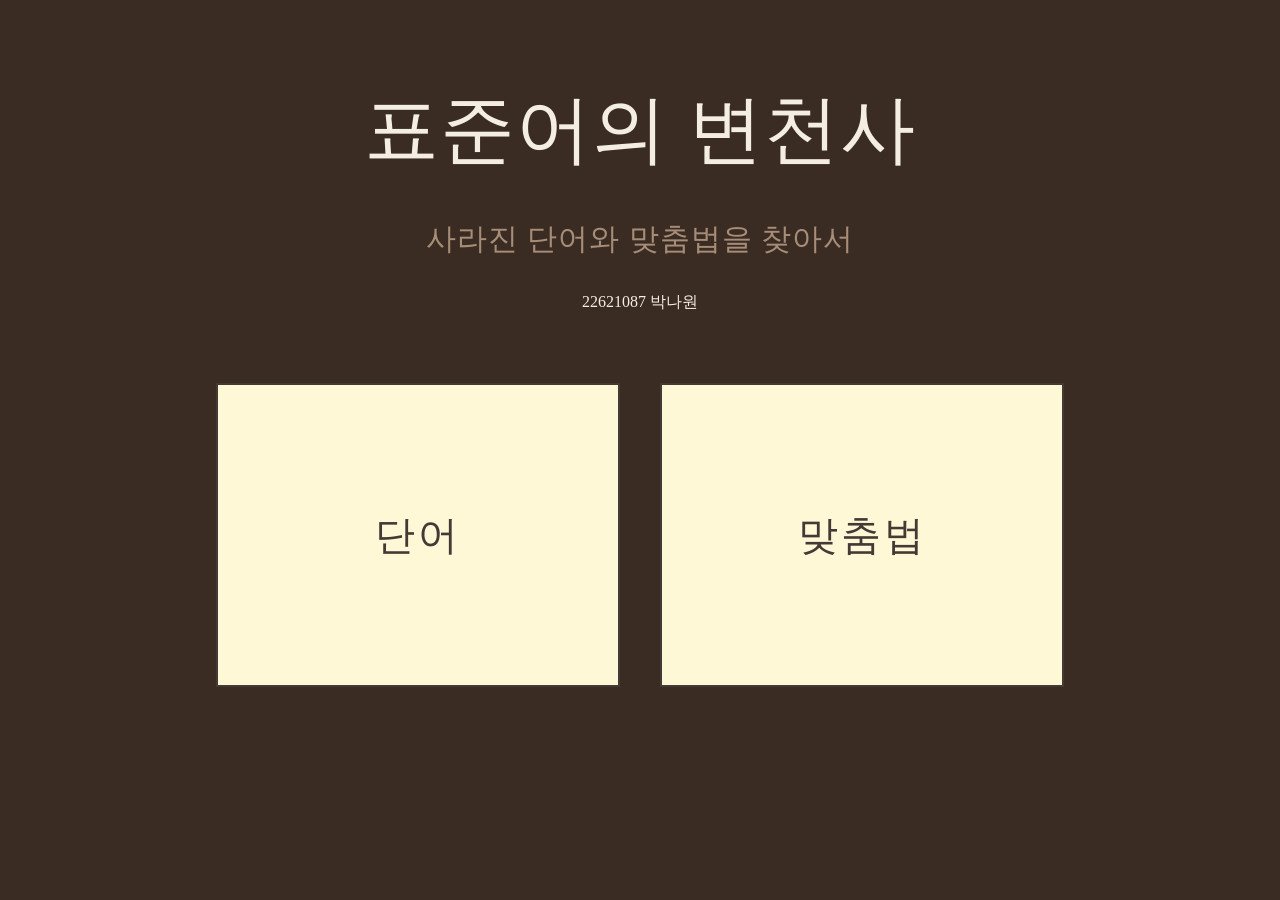
<file: index.html>
<!DOCTYPE html>
<html lang="ko"> 
<head>
	<meta charset="UTF-8">
	<meta name="viewport" content="width=device-width, initial-scale=1.0">
	<title>표준어의 변천사</title>
	<meta name="description" content="표준어의 변천사를 소개합니다.">
	<meta name="keywords" content="표준어, 단어, 맞춤법, 외래어">
	<link rel="stylesheet" href="style.css">

		<!-- Google / Search Engine Tags -->
		<meta itemprop="name" content="표준어의 변천사" />
		<meta itemprop="description" content="표준어의 변천사를 소개합니다." />
		<meta itemprop="image" content="thumbnail.png" />

		<!-- Facebook Meta Tags -->
		<meta property="og:url" content="" />
		<meta property="og:type" content="website" />
		<meta property="og:title" content="표준어의 변천사" />
		<meta property="og:description" content="표준어의 변천사를 소개합니다." />
		<meta property="og:image" content="thumbnail.png" />

		<!-- Twitter Meta Tags -->
		<meta name="twitter:card" content="summary_large_image" />
		<meta name="twitter:title" content="표준어의 변천사" />
		<meta name="twitter:description" content="표준어의 변천사를 소개합니다." />
		<meta name="twitter:image" content="thumbnail.png" />

		<link rel="stylesheet" href="style.css">
	</head>
</head>
<body>

	<h1>표준어의
    <span class="mobile"><br></span>
    변천사<br>
		<span style="color:#a78d78; font-size: 30px;">사라진 단어와 맞춤법을 찾아서</span></h1>
		<p class="name">22621087 박나원</p>
    
    <br><br><br>


   <ul class="main">
     <li>
		<a href="word1.html" class="word">단어</a>
	</li>

    <li>
	<a href="spelling.html" class="spelling">맞춤법</a>
    </li>
   </ul>

</body>
</html>
</file>
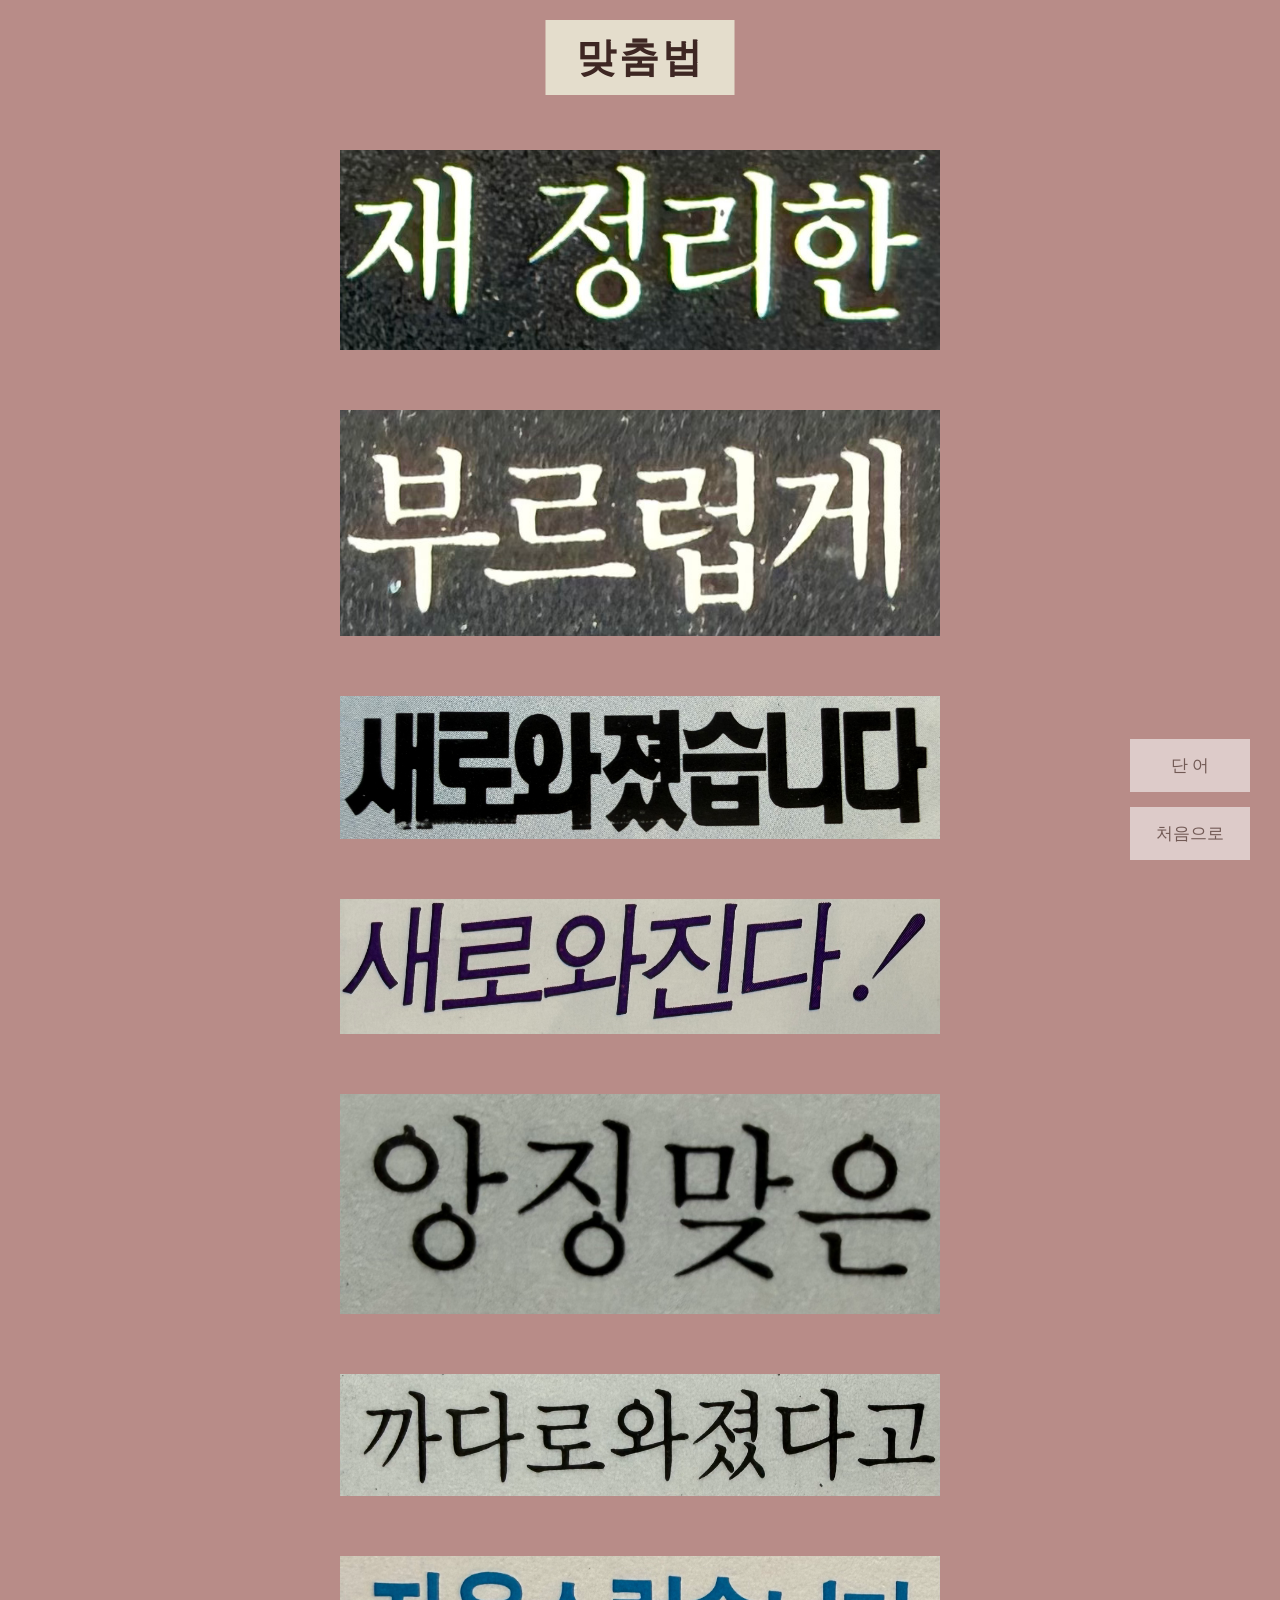
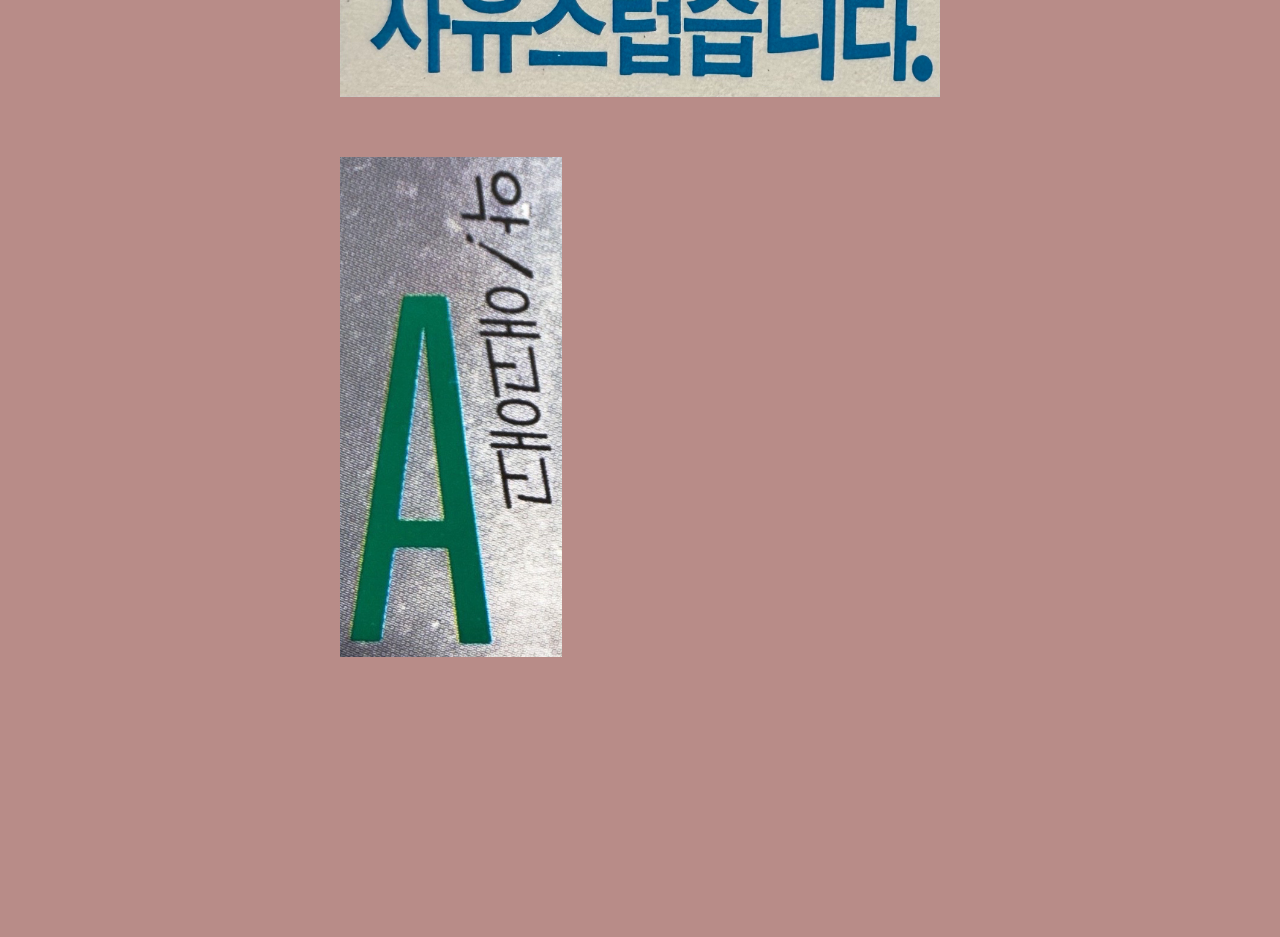
<file: spelling.html>
<!DOCTYPE html>
<html lang="ko"> 
<head>
	<meta charset="UTF-8">
	<meta name="viewport" content="width=device-width, initial-scale=1.0">
	<title>맞춤법 모음</title>
	<meta name="description" content="맞춤법의 페이지입니다.">
	<meta name="keywords" content="맞춤법">
	<link rel="stylesheet" href="style.css">
</head>
<body class="spelling1">
	<h2>맞춤법</h2>
	<div class="nav-container">
		<p class ="nav1"><a href="word1.html">단	어</a></p>
		<p class ="nav1"><a href="index.html">처음으로</a></p>
	</div>
<section class="set">

<section class="card">
    <img class="ws" src="s2.jpg" alt="잡지에서 발췌한 '재 정리한'이라고 적힌 사진">
    	<section class="back">
       		<h3><span style="color:#4c4f44;">재 정리 → 재정리</span></h3>
        		<p class="inform">
            		현재 표준 표기 : 재정리<br>
            		“재-”는 ‘다시’의 의미를 가진 접두사로 '재정리하다’ 활용형은 형태 그대로 표기하는 것이 표준<br>
            		<span style="font-size:13px; color:#a57f7c;">월간디자인 1990년 9월호 한국 광양사 -이달의 크리에이티브-에서 발췌</span>
       			</p>
    	</section>
</section>

<section class="card">
    <img class="ws" src="r8.jpg" alt="잡지에서 발췌한 '부르럽게'라고 적힌 사진">
    	<section class="back">
       		<h3><span style="color:#4c4f44;">부르럽게 → 부드럽게</span></h3>
        		<p class="inform">
            		현재 표준 표기 : 부드럽게<br>
            		'부르럽게'라는 비표준어에 대한 내용이 없어서 오타로 추정<br>
            		<span style="font-size:13px; color:#a57f7c;">월간디자인 1990년 9월호 한국 광양사 -이달의 크리에이티브-에서 발췌</span>
       			</p>
    	</section>
</section>

<section class="card">
    <img class="ws" src="s3.jpg" alt="잡지에서 발췌한 '새로와졌습니다'라고 적힌 사진">
    	<section class="back">
       		<h3><span style="color:#4c4f44;">새로와졌습니다 → 새로워졌습니다</span></h3>
        		<p class="inform">
            		현재 표준 표기 : 새로워졌습니다<br>
            		‘새롭다’ 활용형은 ‘새로워지다’로 변하며, ‘-워-’ 형태는 어간 ‘ㅂ’ 불규칙 활용에서 ‘우 → 워’로 바뀌는 표준 규칙<br>
            		<span style="font-size:13px; color:#a57f7c;">월간디자인 1992년 9월호 (주)오리표 광고에서 발췌</span>
       			</p>
    	</section>
</section>

<section class="card">
    <img class="ws" src="s4.jpg" alt="잡지에서 발췌한 '새로와진다!'라고 적힌 사진">
    	<section class="back">
       		<h3><span style="color:#4c4f44;">새로와진다 → 새로워진다</span></h3>
        		<p class="inform">
            		현재 표준 표기 : 새로워진다<br>
            		'새로와졌습니다.'와 같은 규칙<br>
            		<span style="font-size:13px; color:#a57f7c;">월간디자인 1993년 7월호 114쪽에서 발췌</span>
       			</p>
    	</section>
</section>

<section class="card">
    <img class="ws" src="s5.jpg" alt="잡지에서 발췌한 '앙징맞은'이라고 적힌 사진">
    	<section class="back">
       		<h3><span style="color:#4c4f44;">앙징맞은 → 앙증맞은</span></h3>
        		<p class="inform">
            		현재 표준 표기 : 앙증맞은<br>
            		‘증(證)’이 어근 구성 요소이며 발음이 빨라질 때 ‘징’으로 잘못 들리는 경우에 표기한 비표준어<br>
            		<span style="font-size:13px; color:#a57f7c;">월간디자인 1993년 7월호 95쪽에서 발췌</span>
       			</p>
    	</section>
</section>

<section class="card">
    <img class="ws" src="s6.jpg" alt="잡지에서 발췌한 '까다로와졌다고'라고 적힌 사진">
    	<section class="back">
       		<h3><span style="color:#4c4f44;">까다로와졌다 → 까다로워졌다</span></h3>
        		<p class="inform">
            		현재 표준 표기 : 까다로워졌다<br>
            		‘까다롭다’ 활용형은 ㅂ 불규칙 변화로 ‘로우 + 어지다 → 로워지다’가 되어 “까다로워지다”가 표준 형태<br>
            		'새로와졌습니다', '새로와진다'와 같은 규칙<br>
            		<span style="font-size:13px; color:#a57f7c;">월간디자인 1993년 7월호 97쪽에서 발췌</span>
       			</p>
    	</section>
</section>

<section class="card">
    <img class="ws" src="s7.jpg" alt="잡지에서 발췌한 '자유스럽습니다.'라고 적힌 사진">
    	<section class="back">
       		<h3><span style="color:#4c4f44;">자유스럽습니다 → 자유롭습니다</span></h3>
        		<p class="inform">
            		현재 표준 표기 : 자유롭습니다<br>
            		‘자유롭다’는 “자유 + 롭다” 구성의 형용사로 이미 완성된 형태라서 여기에 ‘-스럽다’를 붙이는 것은 중복 파생으로 비표준어<br>
            		<span style="font-size:13px; color:#a57f7c;">월간디자인 1990년 9월호 ZIG 그래픽마카 광고에서 발췌</span>
       			</p>
    	</section>
</section>

	<section class="card">
    <img class="ws tall" src="s1.jpg" alt="잡지에서 발췌한 '악! 애고애고'라고 적힌 사진">
    	<section class="back">
       		<h3><span style="color:#4c4f44;">애고애고 → 에고에고</span></h3>
        		<p class="inform">
            		현재 표준 표기 : 에고에고<br>
            		감탄사 ‘에고’의 연속 발화에서 발생한 모음 인지 변동(에→애)에 의한 비표준 표기<br>
            		<span style="font-size:13px; color:#a57f7c;">월간디자인 1992년 9월호 뒷표지에서 발췌</span>
       			</p>
    	</section>
</section>
</section>

</body>
</html>
</file>
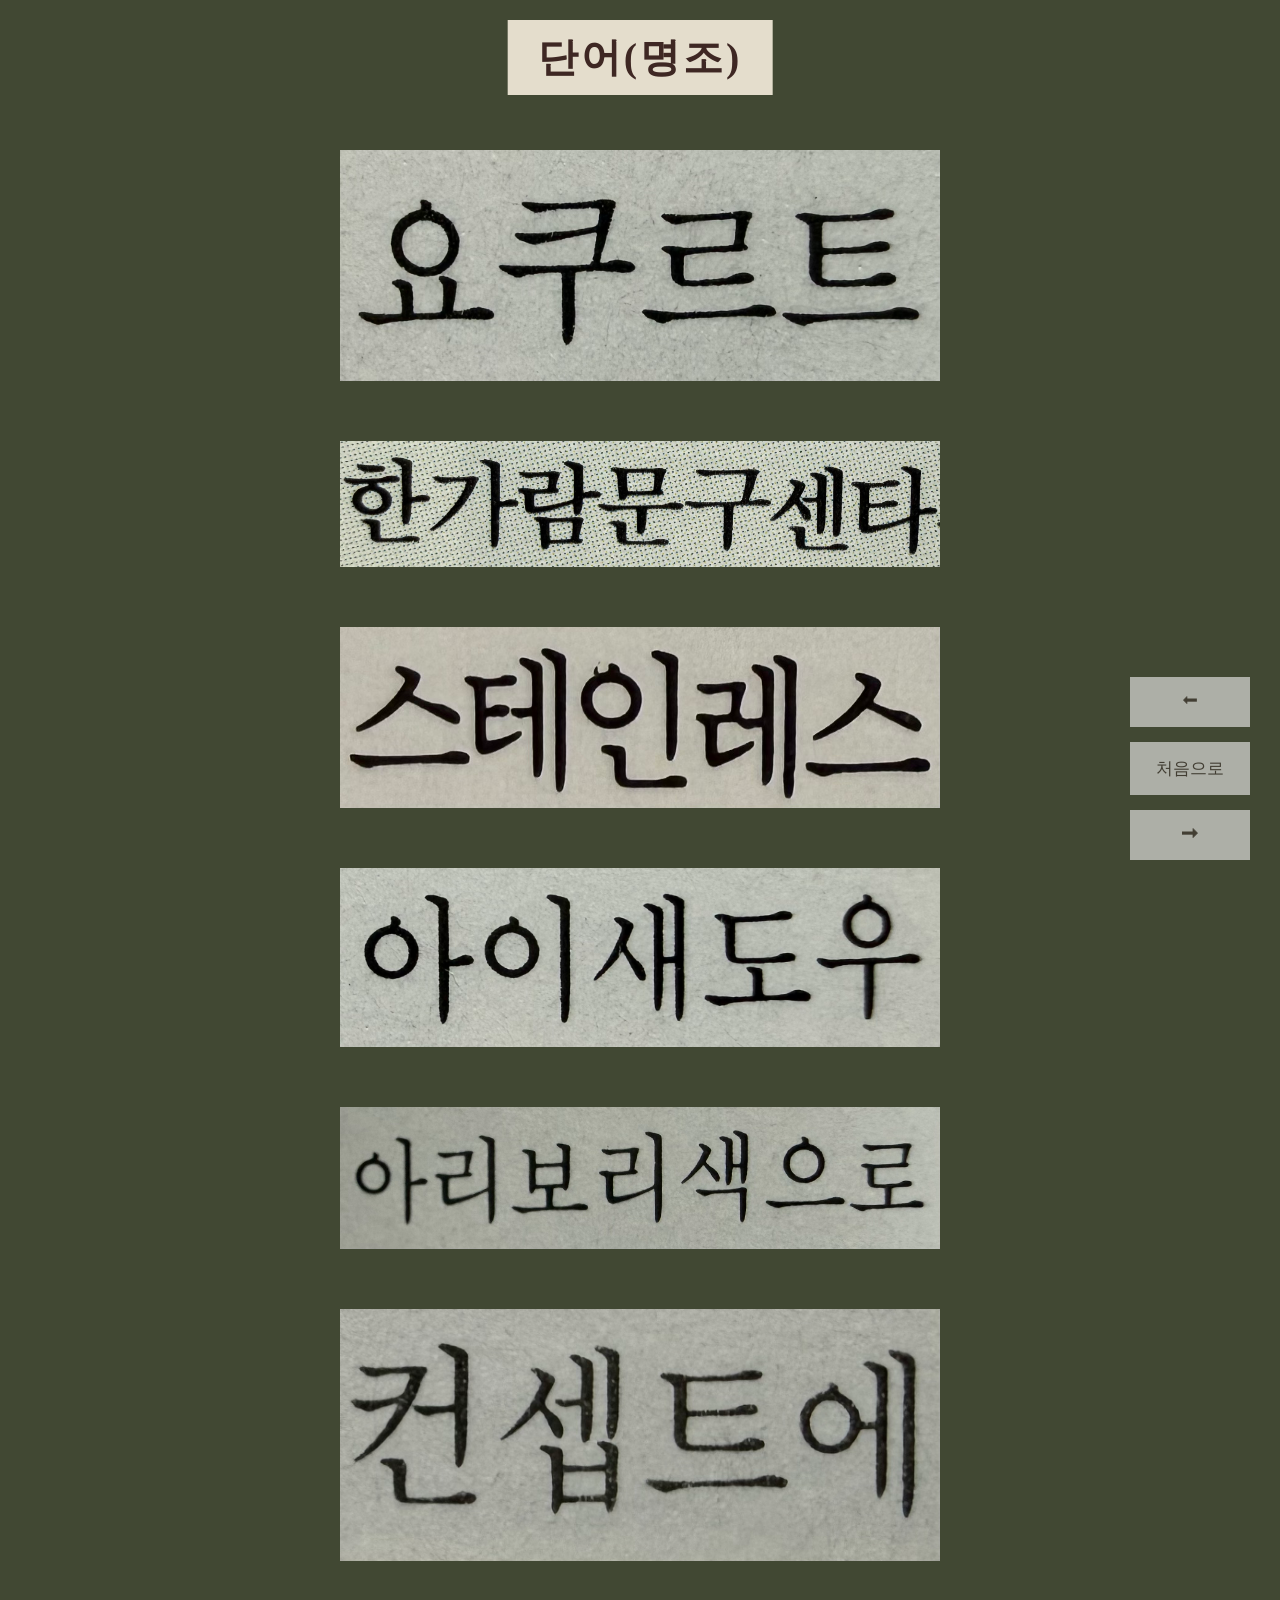
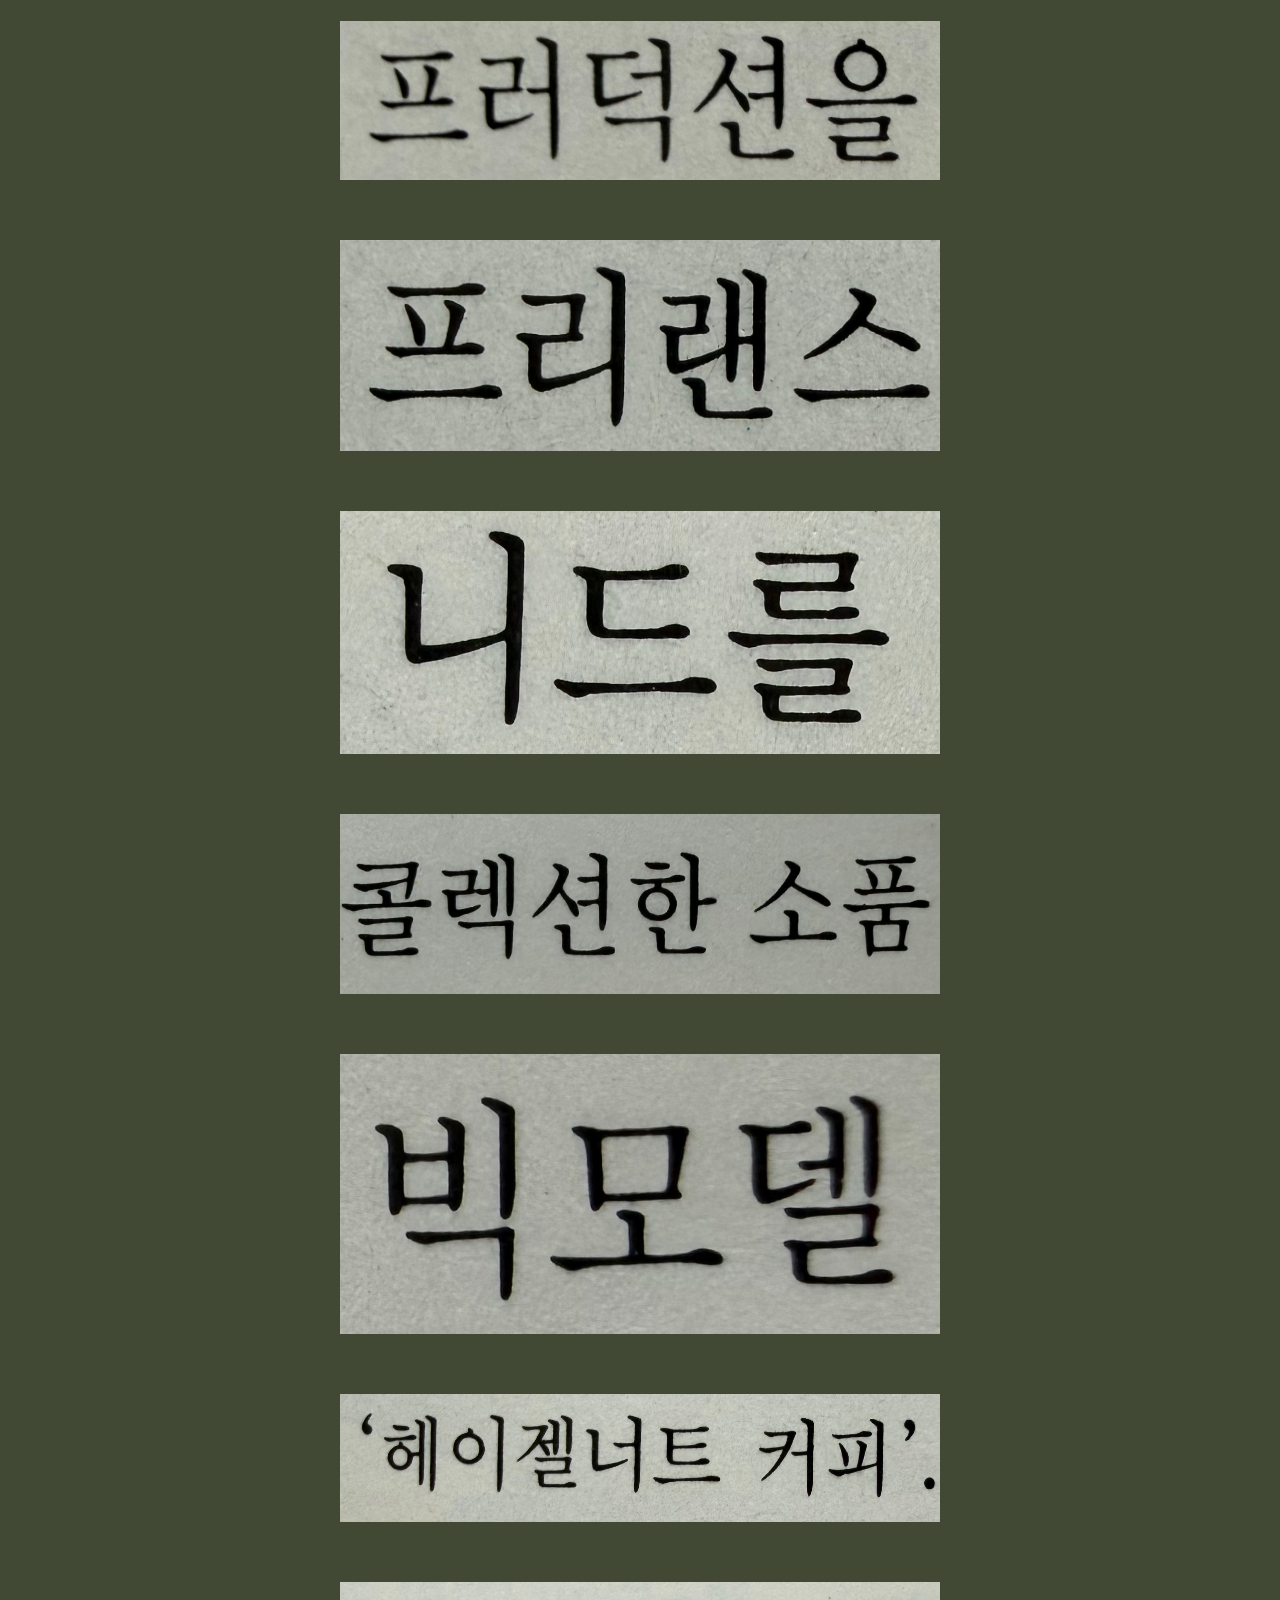
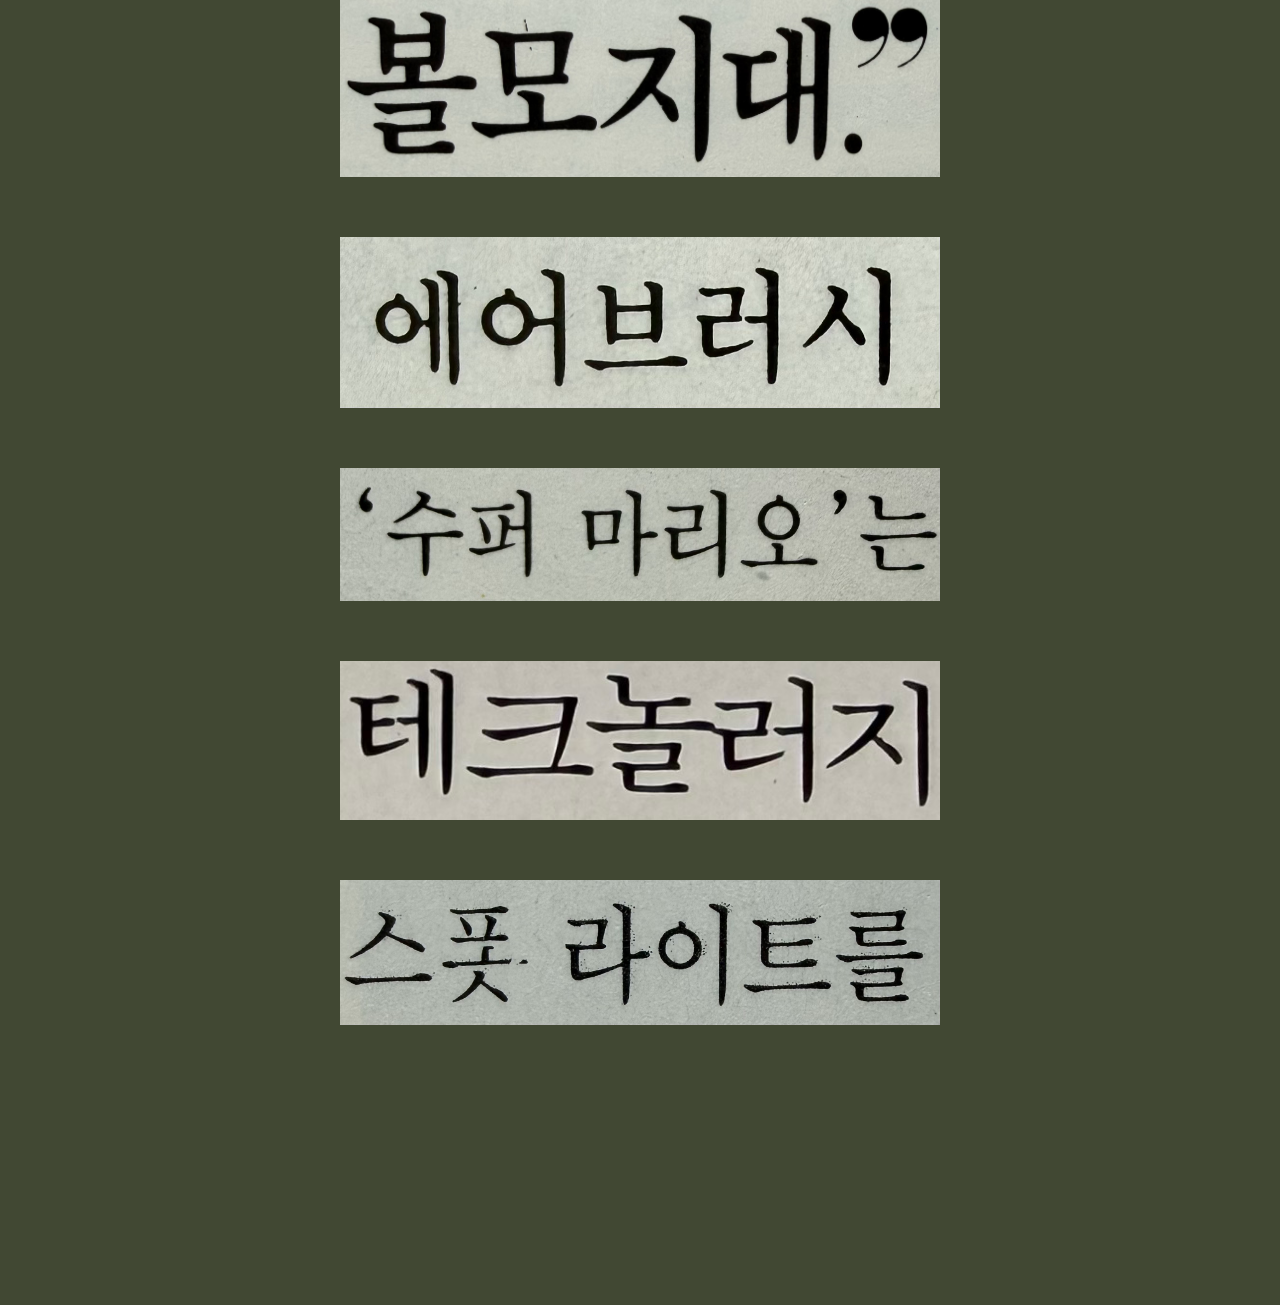
<file: word1.html>
<!DOCTYPE html>
<html lang="ko"> 
<head>
	<meta charset="UTF-8">
	<meta name="viewport" content="width=device-width, initial-scale=1.0">
	<title>명조체 단어 모음</title>
	<meta name="description" content=" 단어 1의 페이지입니다.">
	<meta name="keywords" content="단어 1">
	<link rel="stylesheet" href="style.css">
</head>
<body class="word1">
	<h2>단어<br class="mobile one">(명조)</h2>
	<div class="nav-container">
		<p class ="nav1"><a href="index.html">⬅</a></p>
		<p class="nav1"><a href="index.html">처음으로</a></p>
		<p class="nav1"><a href="word2.html">➡</a></p>
	</div>

<section class="set">
<section class="card">
    <img class="ws" src="w1.jpg" alt="잡지에서 발췌한 '요쿠르트'라고 적힌 사진">
    	<section class="back">
       		<h3><span style="color:#4c4f44;">요쿠르트 → 요구르트</span></h3>
        		<p class="inform">
            		현재 표준 표기 : 요구르트<br>
            		일반적인 발효유를 뜻할 때는 '요구르트'로,<br>
            		특정 브랜드 제품을 지칭할 때는 '야쿠르트(상표명)'으로 구분<br>
            		<span style="font-size:13px; color:#a57f7c;">월간디자인 1993년 7월호 44쪽에서 발췌</span>
       			</p>
    	</section>
</section>

<section class="card">
    <img class="ws" src="w17.jpg" alt="잡지에서 발췌한 '한가람문구센타'라고 적힌 사진">
        <section class="back">
            <h3><span style="color:#4c4f44;">센타 → 센터</span></h3>
                <p class="inform">
                    현재 표준 표기 : 센터(center)<br>
                    ‘-er’는 ‘-터’로 표기<br>
                    ‘센타’는 과거 발음 중심 표기 방식<br>
                    <span style="font-size:13px; color:#a57f7c;">월간디자인 1990년 9월호 29쪽에서 발췌</span>
                </p>
        </section>
</section>

<section class="card">
    <img class="ws" src="w2.jpg" alt="잡지에서 발췌한 '스테인레스'라고 적힌 사진">
    	<section class="back">
       		<h3><span style="color:#4c4f44;"> 스테인레스 → 스테인리스</span></h3>
        		<p class="inform">
            		현재 표준 표기 : 스테인리스(stainless) <br>
            		외래어 표기법(발음 기준 음절화)에 따라 스테인리스로 정리<br>
            		<span style="font-size:13px; color:#a57f7c;">월간디자인 1990년 9월호 한양광양사 -이달의 크리에이티브-에서 발췌</span>
       			</p>
    	</section>
</section>

<section class="card">
    <img class="ws" src="w3.jpg" alt="잡지에서 발췌한 '아이새도우'라고 적힌 사진">
    	<section class="back">
       		<h3><span style="color:#4c4f44;">아이새도우 → 아이섀도</span></h3>
        		<p class="inform">
            		현재 표준 표기 : 아이섀도(eye shadow) <br>
            		외래어 표기법(sh 발음 반영)에 따라 '아이섀도'로 정리<br>
            		'아이섀도우'로 많이 사용하지만 이는 비표준어에 해당<br>
            		<span style="font-size:13px; color:#a57f7c;">월간디자인 1993년 7월호 44쪽에서 발췌</span>
       			</p>
    	</section>
</section>

<section class="card">
    <img class="ws" src="w4.jpg" alt="잡지에서 발췌한 '아리보리색으로'라고 적힌 사진">
    	<section class="back">
       		<h3><span style="color:#4c4f44;">아리보리 → 아이보리</span></h3>
        		<p class="inform">
            		현재 표준 표기 : 아이보리(ivory)<br>
            		'아리보리'는 음운 오인으로 생긴 비표준 형태<br>
            		<span style="font-size:13px; color:#a57f7c;">월간디자인 1993년 7월호 44쪽에서 발췌</span>
       			</p>
    	</section>
</section>

<section class="card">
    <img class="ws" src="w5.jpg" alt="잡지에서 발췌한 '컨셉트에'라고 적힌 사진">
    	<section class="back">
       		<h3><span style="color:#4c4f44;">컨셉트 → 콘셉트</span></h3>
        		<p class="inform">
            		현재 표준 표기 : 콘셉트(concept)<br>
            		'컨셉'으로 많이 사용되지만 이는 발음 단순화된 비표준 형태<br>
            		<span style="font-size:13px; color:#a57f7c;">월간디자인 1993년 7월호 57쪽에서 발췌</span>
       			</p>
    	</section>
</section>

<section class="card">
    <img class="ws" src="w6.jpg" alt="잡지에서 발췌한 '프러덕션을'이라고 적힌 사진">
    	<section class="back">
       		<h3><span style="color:#4c4f44;">프러덕션 → 프로덕션</span></h3>
        		<p class="inform">
            		현재 표준 표기 : 프로덕션(production)<br>
            		'러' 삽입 형태는 발음 오인에 따른 비표준 표기<br>
            		<span style="font-size:13px; color:#a57f7c;">월간디자인 1993년 7월호 68쪽에서 발췌</span>
       			</p>
    	</section>
</section>

<section class="card">
    <img class="ws" src="w7.jpg" alt="잡지에서 발췌한 '프리랜스'라고 적힌 사진">
    	<section class="back">
       		<h3><span style="color:#4c4f44;">프리랜스 → 프리랜서</span></h3>
        		<p class="inform">
            		현재 표준 표기 : 프리랜서(freelancer)<br>
            		직업 명사로 '-er' 형태를 반영해 '프리랜서'로 표준화<br>
            		프리랜스는 발음/철자 혼동으로 생긴 비표준 형태<br>
            		<span style="font-size:13px; color:#a57f7c;">월간디자인 1993년 7월호 70쪽에서 발췌</span>
       			</p>
    	</section>
</section>

<section class="card">
    <img class="ws" src="w8.jpg" alt="잡지에서 발췌한 '니드를'라고 적힌 사진">
    	<section class="back">
       		<h3><span style="color:#4c4f44;">니드 → 니즈</span></h3>
        		<p class="inform">
            		현재 표준 표기 : 니즈(needs)<br>
            		마케팅 용어 needs를 단수형 need로 잘못 이해해 표기한 사례<br>
            		<span style="font-size:13px; color:#a57f7c;">월간디자인 1993년 7월호 97쪽에서 발췌</span>
       			</p>
    	</section>
</section>

<section class="card">
    <img class="ws" src="w9.jpg" alt="잡지에서 발췌한 '콜렉션한 소품'이라고 적힌 사진">
    	<section class="back">
       		<h3><span style="color:#4c4f44;">콜렉션 → 컬렉션</span></h3>
        		<p class="inform">
            		현재 표준 표기 : 컬렉션(collection)<br>
            		'콜렉션'은 철자 c 발음을 그대로 옮기려다 생긴 비표준 형태<br>
            		<span style="font-size:13px; color:#a57f7c;">월간디자인 1993년 7월호 97쪽에서 발췌</span>
       			</p>
    	</section>
</section>

<section class="card">
    <img class="ws" src="w11.jpg" alt="잡지에서 발췌한 '빅모델'이라고 적힌 사진">
    	<section class="back">
       		<h3><span style="color:#4c4f44;">빅모델 → 톱모델</span></h3>
        		<p class="inform">
            		현재 표준 표기 : 톱모델(top model)<br>
            		표준어도 아닐뿐더러, 현재는 거의 쓰이지 않는 표현<br>
            		<span style="font-size:13px; color:#a57f7c;">월간디자인 1993년 7월호 95쪽에서 발췌</span>
       			</p> 
    	</section>
</section>

<section class="card">
    <img class="ws" src="w15.jpg" alt="잡지에서 발췌한 '헤이젤너트 커피'라고 적힌 사진">
        <section class="back">
            <h3><span style="color:#4c4f44;">헤이젤너트 → 헤이즐넛</span></h3>
                <p class="inform">
                    현재 표준 표기 : 헤이즐넛(hazelnut)<br>
                    '헤이젤너트'는 영어 철자식 발음 그대로 옮긴 오표기<br>
                    외래어 표기법에서 ‘hazel = 헤이즐’로 음절 단위 대응<br>
                    외래어 표기 원칙(발음 중심)에 따라 '너트'가 아니라 '넛'으로 표기<br>
                    <span style="font-size:13px; color:#a57f7c;">월간디자인 1993년 7월호 44쪽에서 발췌</span>
                </p>
        </section>
</section>

<section class="card">
    <img class="ws" src="w12.jpg" alt="잡지에서 발췌한 '볼모지대'라고 적힌 사진">
    	<section class="back">
       		<h3><span style="color:#4c4f44;">볼모지대 → 불모지대</span></h3>
        		<p class="inform">
            		현재 표준 표기 : 불모지대<br>
            		‘불모(不毛)’는 “초목이 자라지 않는 땅” 의미에서 온 한자어<br>
            		발음 혼동으로 생긴 오표기<br>
            		<span style="font-size:13px; color:#a57f7c;">월간디자인 1990년 9월호 25쪽에서 발췌</span>
       			</p>
    	</section>
</section>

<!-- 박스 색 교체 -->
<section class="card">
    <img class="ws" src="w13.jpg" alt="잡지에서 발췌한 '에어브러시'라고 적힌 사진">
    	<section class="back">
       		<h3><span style="color:#4c4f44;">에어브러쉬 → 에어브러시</span></h3>
        		<p class="inform">
            		현재 표준 표기 : 에어브러시(airbrush)<br>
            		'sh'를 '쉬'로 적은 '에어브러쉬'로 많이 사용되지만 이는 비표준어에 해당<br>
            		<span style="font-size:13px; color:#a57f7c;">월간디자인 1993년 7월호 115쪽에서 발췌</span>
       			</p>
    	</section>
</section>

<section class="card">
    <img class="ws" src="w14.jpg" alt="잡지에서 발췌한 '수퍼 마리오는'이라고 적힌 사진">
    	<section class="back">
       		<h3><span style="color:#4c4f44;">수퍼 → 슈퍼</span></h3>
        		<p class="inform">
            		현재 표준 표기 : 슈퍼(super)<br>
            		'수퍼'는 과거 발음 중심 표기에서 남은 비표준/구식 표기지만 아직도 일부 상표나 간판에 존재<br>
            		<span style="font-size:13px; color:#a57f7c;">월간디자인 1993년 7월호 103쪽에서 발췌</span>
       			</p>
    	</section>
</section>

<section class="card">
    <img class="ws" src="w16.jpg" alt="잡지에서 발췌한 '테크놀러지'라고 적힌 사진">
    	<section class="back">
       		<h3><span style="color:#4c4f44;">테크놀러지 → 테크놀로지</span></h3>
        		<p class="inform">
            		현재 표준 표기 : 테크놀로지(technology)<br>
            		'-logy'는 '-로지'로 통일, '-러지'는 발음 오인 형태<br>
            		<span style="font-size:13px; color:#a57f7c;">월간디자인 1992년 9월호 나래디자인문화센터 광고에서 발췌</span>
       			</p>
    	</section>
</section>

<section class="card">
    <img class="ws" src="w10.jpg" alt="잡지에서 발췌한 '스폿 라이트를'이라고 적힌 사진">
        <section class="back">
            <h3><span style="color:#4c4f44;">스폿라이트 → 스포트라이트</span></h3>
                <p class="inform">
                    현재 표준 표기 : 스포트라이트(spotlight)<br>
                    '스폿라이트'는 원어 발음을 축약해 적은 비표준 형태<br>
                    <span style="font-size:13px; color:#a57f7c;">월간디자인 1993년 7월호 115쪽에서 발췌</span>
                </p>
        </section>
</section>
</section>

</body>
</html>
</file>
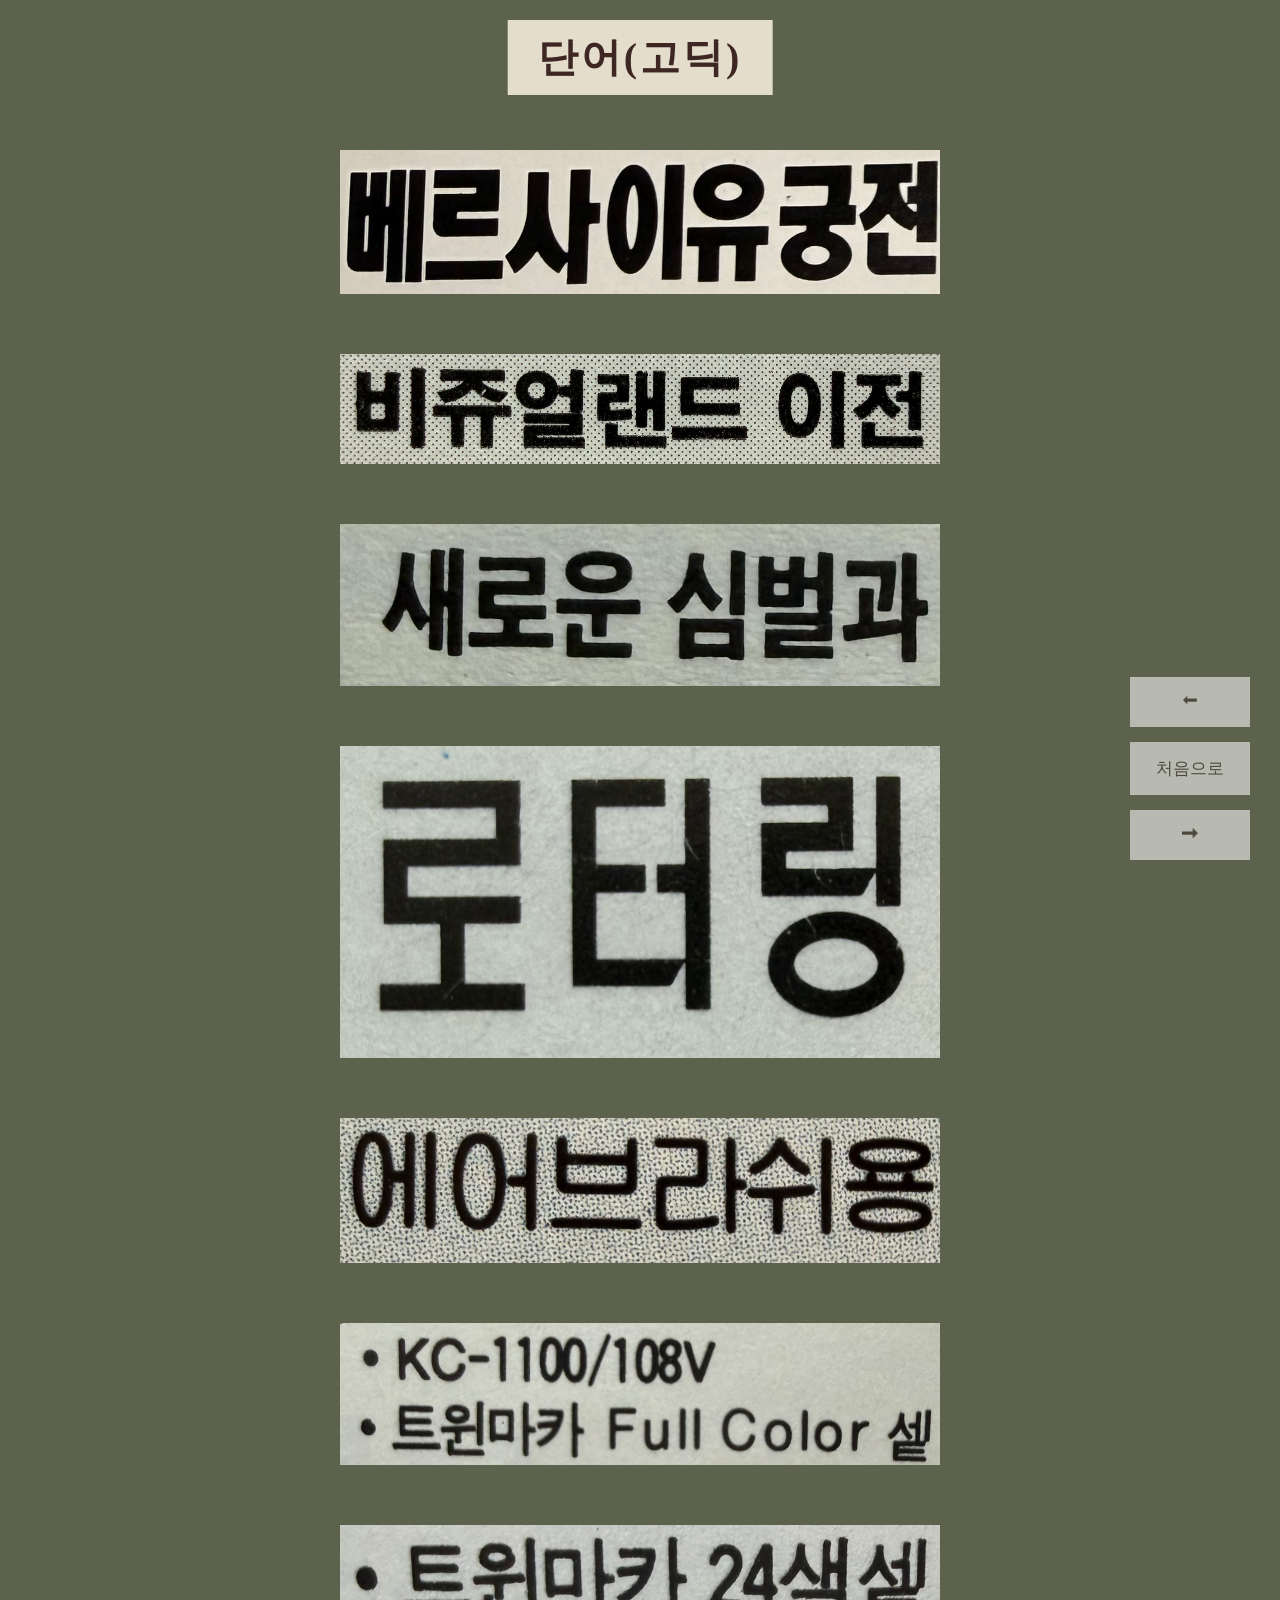
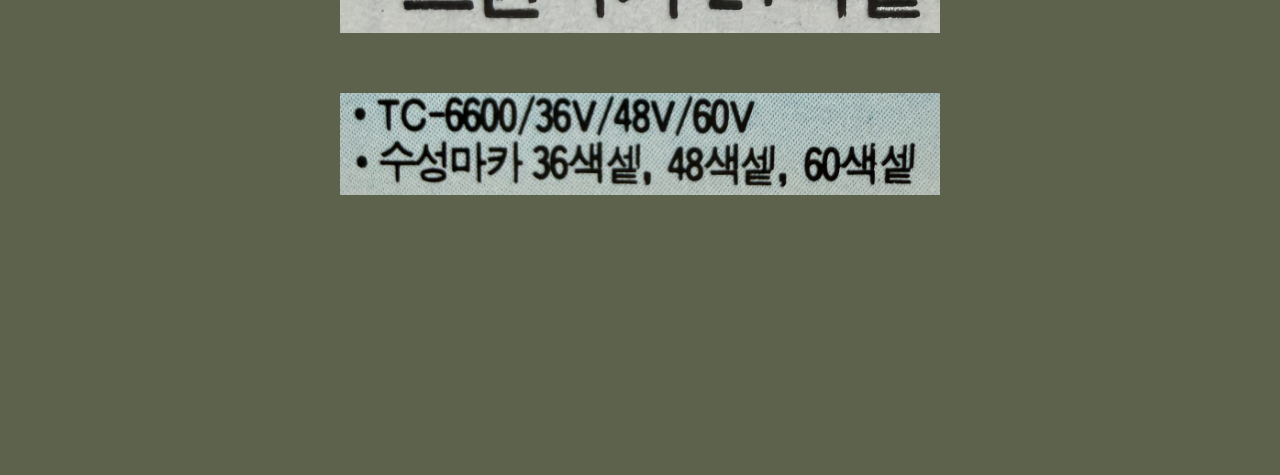
<file: word2.html>
<!DOCTYPE html>
<html lang="ko"> 
<head>
	<meta charset="UTF-8">
	<meta name="viewport" content="width=device-width, initial-scale=1.0">
	<title>고딕체 단어 모음</title>
	<meta name="description" content="단어 2의 페이지입니다.">
	<meta name="keywords" content="단어">
	<link rel="stylesheet" href="style.css">
</head>
<body class="word2">
	<h2>단어<br class="mobile two">(고딕)</h2>
	<div class="nav-container">
		<p class ="nav1"><a href="word1.html">⬅</a></p>
		<p class ="nav1"><a href="index.html">처음으로</a></p>
		<p class ="nav1"><a href="word3.html">➡</a></p>
	</div>
<section class="set">

<section class="card">
    <img class="ws" src="o1.jpg" alt="잡지에서 발췌한 '베르사이유궁전'이라고 적힌 사진">
    	<section class="back">
       		<h3><span style="color:#4c4f44;"> 베르사이유 궁전→ 베르사유 궁전</span></h3>
        		<p class="inform">
            		현재 표준 표기 : 베르사유 궁전(Palace of Versailles)<br>
            		국어원 규칙상 어말의 [j] 발음은 앞의 ‘아' 모음과 합쳐져 '유'로 표기<br>
            		‘-이유’ 형태는 일본식 음역 영향으로 남은 과거 표기<br>
            		<span style="font-size:13px; color:#a57f7c;">월간디자인 1992년 9월호 한양화학광고에서 발췌</span>
       			</p>
    	</section>
</section>

<section class="card">
    <img class="ws" src="o2.jpg" alt="잡지에서 발췌한 '비쥬얼랜드 이전'이라고 적힌 사진">
    	<section class="back">
       		<h3><span style="color:#4c4f44;">비쥬얼 → 비주얼</span></h3>
        		<p class="inform">
            		현재 표준 표기 : 비주얼(visual)<br>
            		'비쥬얼'은 일본식 음역 영향으로 남은 과거 관용 표기<br>
            		<span style="font-size:13px; color:#a57f7c;">월간디자인 1990년 9월호 27쪽에서 발췌</span>
       			</p>
    	</section>
</section>

<section class="card">
    <img class="ws" src="o3.jpg" alt="잡지에서 발췌한 '새로운 심벌과'라고 적힌 사진">
    	<section class="back">
       		<h3><span style="color:#4c4f44;">심볼 → 심벌</span></h3>
        		<p class="inform">
            		현재 표준 표기 : 심벌(symbol)<br>
            		'심볼'로 많이 사용하지만 이는 발음식 관용 표기로 비표준어에 해당<br>
            		외래어 표기법에서 /bə/ 계열을 ‘벌’로 적어 “심벌”로 정리<br>
            		실제 발음 감각 때문에 “심볼”이 더 널리 확산됨 <br>
            		<span style="font-size:13px; color:#a57f7c;">월간디자인 1993년 7월호 152쪽에서 발췌</span>
       			</p>
    	</section>
</section>

<section class="card">
    <img class="ws" src="o4.jpg" alt="잡지에서 발췌한 '로터링'이라고 적힌 사진">
    	<section class="back">
       		<h3><span style="color:#4c4f44;">로터링 → 레터링</span></h3>
        		<p class="inform">
            		현재 표준 표기 : 레터링(lettering)<br>
            		'로터링'은 독일의 문구 브랜드명인 '로트링(rotring)'에서 파생된 업계 관용 표현<br>
            		<span style="font-size:13px; color:#a57f7c;">월간디자인 1993년 7월호 골든시스템즈 광고에서 발췌</span>
       			</p>
    	</section>
</section>

<section class="card">
    <img class="ws" src="o5.jpg" alt="잡지에서 발췌한 '에어브라쉬용'이라고 적힌 사진">
    	<section class="back">
       		<h3><span style="color:#4c4f44;">에어브라쉬 → 에어브러시</span></h3>
        		<p class="inform">
            		현재 표준 표기 : 에어브러시(airbrush)<br>
            		'brush'의 'u'는 중앙의 '/ʌ/'' 모음으로, rʌ 부분이 ‘러’로 표기. <br>
            		<span style="font-size:13px; color:#a57f7c;">월간디자인 1993년 7월호 zig마카 광고에서 발췌</span>
       			</p>
    	</section>
</section>

<section class="card">
    <img class="ws" src="o6.jpg" alt="잡지에서 발췌한 'KC-1100/108v, 트윈마카 Full Color 셑'이라고 적힌 사진">
    	<section class="back">
       		<h3><span style="color:#4c4f44;">셑 → 세트</span></h3>
        		<p class="inform">
            		현재 표준 표기 : 세트(set)<br>
            		모음 뒤 자음 't'를 '트'로 풀어 '세트'로 정리<br>
            		<span style="font-size:13px; color:#a57f7c;">월간디자인 1993년 7월호 zig마카 광고에서 발췌</span>
       			</p>
    	</section>
</section>

<section class="card">
    <img class="ws" src="o8.jpg" alt="잡지에서 발췌한 '트윈마카 24색셑'이라고 적힌 사진">
    	<section class="back">
        		<p class="inform">
            		받침으로 끝내는 '셑'은 한국어 음절 구조에 맞지 않는 비표준 표기<br>
            		<span style="font-size:13px; color:#a57f7c;">월간디자인 1993년 7월호 zig마카 광고에서 발췌</span>
       			</p>
    	</section>
</section>

<section class="card">
    <img class="ws" src="o9.jpg" alt="잡지에서 발췌한 'TC-6600/36V/48V/60V, 수성마카 36색셑, 48색셑, 60색셑'이라고 적힌 사진">
    	<section class="back">
        		<p class="inform">
            		'세트'를 순우리말로 순화하면 '묶음'이 직관적<br>
            		<span style="font-size:13px; color:#a57f7c;">월간디자인 1993년 7월호 zig마카 광고에서 발췌</span>
       			</p>
    	</section>
</section>
</section>

</body>
</html>
</file>
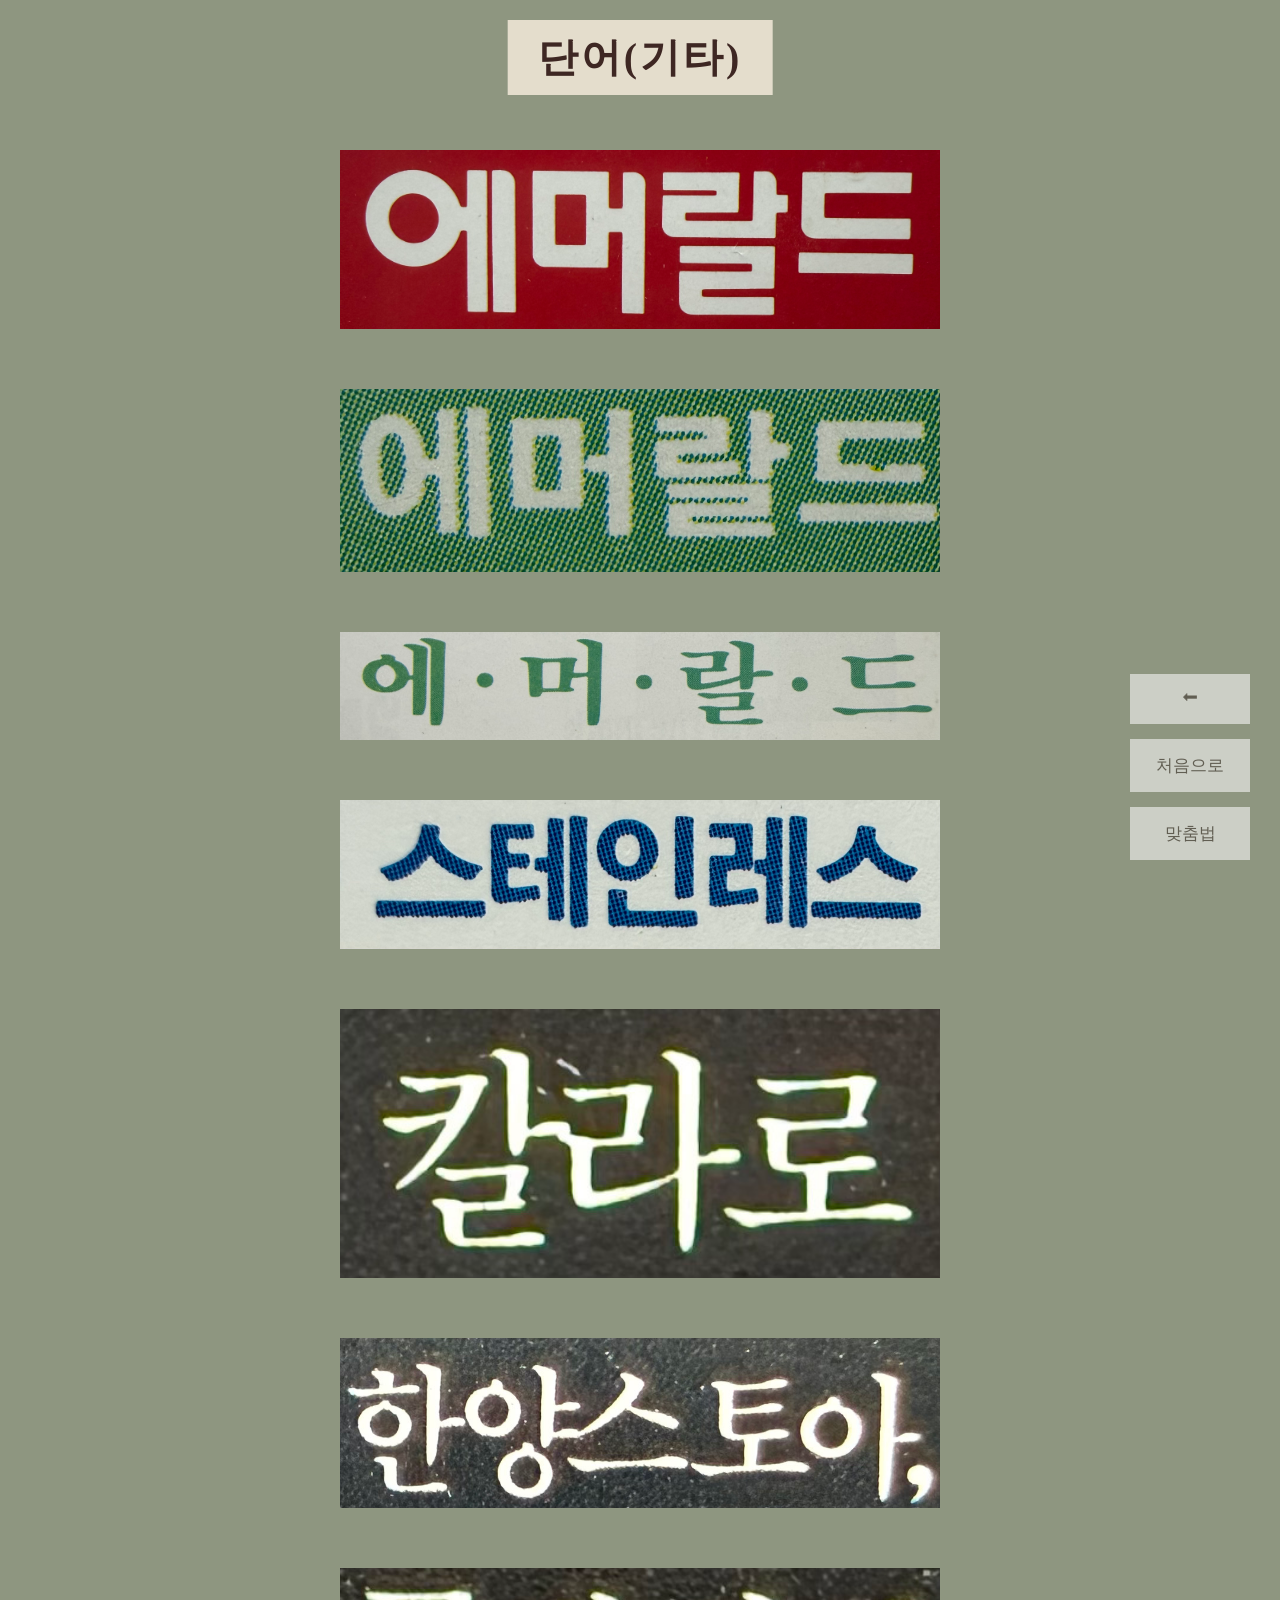
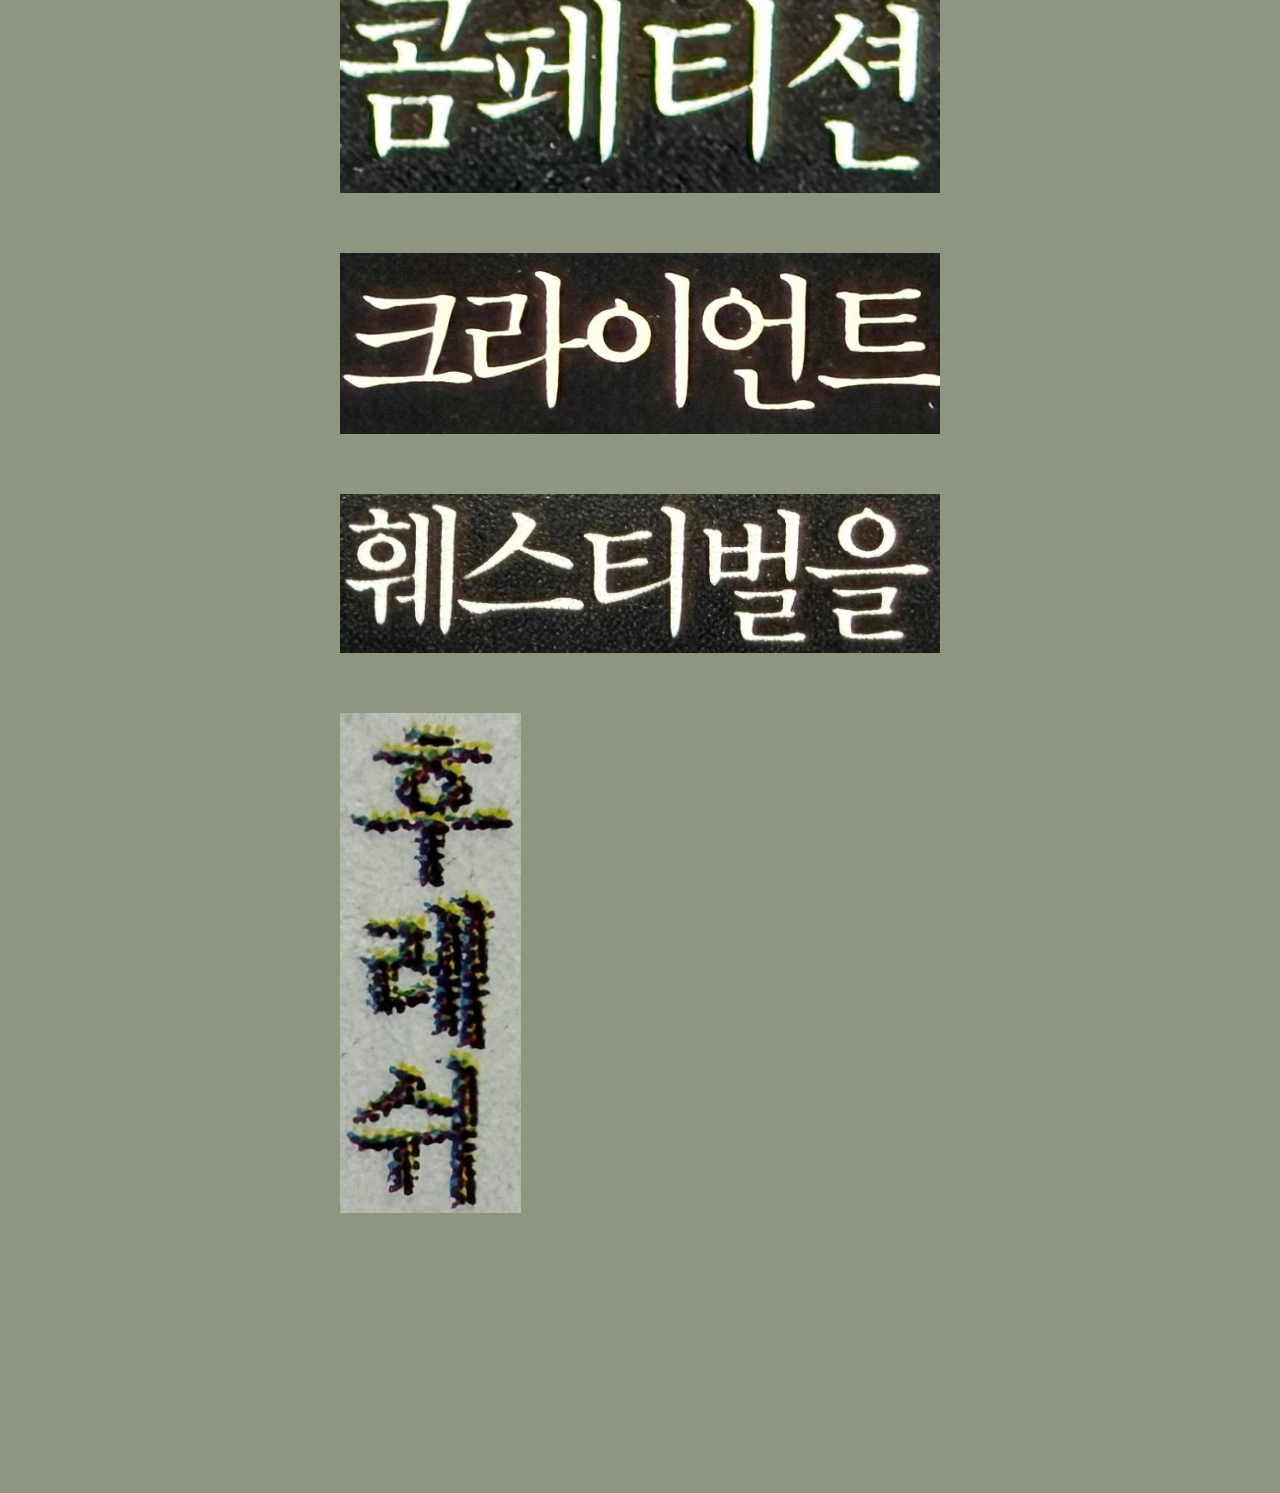
<file: word3.html>
<!DOCTYPE html>
<html lang="ko"> 
<head>
	<meta charset="UTF-8">
	<meta name="viewport" content="width=device-width, initial-scale=1.0">
	<title>단어3</title>
	<meta name="description" content="단어 3의 페이지입니다.">
	<meta name="keywords" content="단어">
	<link rel="stylesheet" href="style.css">
</head>
<body class="word3">
	<h2>단어<br class="mobile three">(기타)</h2>
	<div class="nav-container">
	<p class ="nav1"><a href="word2.html">⬅</a></p>
	<p class ="nav1"><a href="index.html">처음으로</a></p>
	<p class ="nav1"><a href="spelling.html">맞춤법</a></p>
	</div>
<section class="set">

<section class="card">
    <img class="ws" src="r1.jpg" alt="잡지에서 발췌한 '에머랄드'라고 적힌 사진">
    	<section class="back">
       		<h3><span style="color:#4c4f44;">에머랄드 → 에메랄드</span></h3>
        		<p class="inform">
            		현재 표준 표기 : 에메랄드(emerald)<br>
            		<span style="font-size:13px; color:#a57f7c;">월간디자인 1992년 9월호 한양화학 광고에서 발췌</span>
       			</p>
    	</section>
</section>

<section class="card">
    <img class="ws" src="r2.jpg" alt="잡지에서 발췌한 '에머랄드'라고 적힌 사진">
    	<section class="back">
        		<p class="inform">
        			첫 음절의 schwa 계열 발음을 ‘에메’로 표기<br>
            		'r' 앞 모음을 ‘라’로 단순화하여 ‘에메랄드’로 표준화<br>
            		<span style="font-size:13px; color:#a57f7c;">월간디자인 1992년 9월호 한양화학 광고에서 발췌</span>
       			</p>
    	</section>
</section>

<section class="card">
    <img class="ws" src="r3.jpg" alt="잡지에서 발췌한 '에머랄드'라고 적힌 사진">
    	<section class="back">
        		<p class="inform">
        			에메랄드는 5월 탄생석으로, 행복과 희망, 지혜 등을 의미한다. <br>
            		<span style="font-size:13px; color:#a57f7c;">월간디자인 1992년 9월호 한양화학 광고에서 발췌</span>
       			</p>
    	</section>
</section>

<section class="card">
    <img class="ws" src="r4.jpg" alt="잡지에서 발췌한 '스테인레스'라고 적힌 사진">
    	<section class="back">
       		<h3><span style="color:#4c4f44;"> 스테인레스 → 스테인리스</span></h3>
        		<p class="inform">
            		현재 표준 표기 : 스테인리스(stainless) <br>
            		외래어 표기법(발음 기준 음절화)에 따라 스테인리스로 정리<br>
            		<span style="font-size:13px; color:#a57f7c;">월간디자인 1990년 9월호 23쪽에서 발췌</span>
       			</p>
    	</section>
</section>

<section class="card">
    <img class="ws" src="r6.jpg" alt="잡지에서 발췌한 '칼라로'라고 적힌 사진">
    	<section class="back">
       		<h3><span style="color:#4c4f44;">칼라 → 컬러</span></h3>
        		<p class="inform">
            		현재 표준 표기 : 컬러(color)<br>
            		/ʌ/ 계열 모음을 '컬’로 처리해 “컬러”로 표준화<br>
            		‘칼라’는 과거 발음 중심 표기 방식에서 남은 형태<br>
            		<span style="font-size:13px; color:#a57f7c;">월간디자인 1990년 9월호 한국 광양사 -이달의 크리에이티브-에서 발췌</span>
       			</p>
    	</section>
</section>

<section class="card">
    <img class="ws" src="r7.jpg" alt="잡지에서 발췌한 '한양스토아,'라고 적힌 사진">
    	<section class="back">
       		<h3><span style="color:#4c4f44;">스토아 → 스토어</span></h3>
        		<p class="inform">
            		현재 표준 표기 : 스토어(store)<br>
            		외래어 표기법에서 모음 + r탈락 구조를 반영해 '스토어'로 표기<br>
            		'스토아'는 철자 s-t-o-r-e를 직역으로 읽은 비표준 형태<br>
            		<span style="font-size:13px; color:#a57f7c;">월간디자인 1990년 9월호 한국 광양사 -이달의 크리에이티브-에서 발췌</span>
       			</p>
    	</section>
</section>

<section class="card">
    <img class="ws" src="r9.jpg" alt="잡지에서 발췌한 '콤페티션'이라고 적힌 사진">
    	<section class="back">
       		<h3><span style="color:#4c4f44;">콤페티션 → 컴페티션</span></h3>
        		<p class="inform">
            		현재 표준 표기 : 컴페티션 (competition)<br>
            		외래어 표기법에 따라 /ə/는 생략되고 ti + ʃən 계열 발음이 “티션”으로 표기<br>
            		<span style="font-size:13px; color:#a57f7c;">월간디자인 1990년 9월호 한국 광양사 -이달의 크리에이티브-에서 발췌</span>
       			</p>
    	</section>	
</section>

<section class="card">
    <img class="ws" src="r10.jpg" alt="잡지에서 발췌한 '크라이언트'라고 적힌 사진">
    	<section class="back">
       		<h3><span style="color:#4c4f44;">크라이언트 → 클라이언트</span></h3>
        		<p class="inform">
            		현재 표준 표기 : 클라이언트(client) <br>
            		'cl-'은 ‘클’로, ai는 ‘라이’로 처리하여 “클라이언트”로 표기<br>
            		<span style="font-size:13px; color:#a57f7c;">월간디자인 1990년 9월호 한국 광양사 -이달의 크리에이티브-에서 발췌</span>
       			</p>
    	</section>
</section>

<section class="card">
    <img class="ws" src="r11.jpg" alt="잡지에서 발췌한 '훼스티벌을'이라고 적힌 사진">
    	<section class="back">
       		<h3><span style="color:#4c4f44;">훼스티벌 → 페스티벌</span></h3>
        		<p class="inform">
            		현재 표준 표기 : 페스티벌(festival)<br>
            		외래어 표기법에서 f는 ㅍ, e는 ‘에’로 처리되어 “페스티벌”로 표기<br>
            		<span style="font-size:13px; color:#a57f7c;">월간디자인 1990년 9월호 한국 광양사 -이달의 크리에이티브-에서 발췌</span>
       			</p>
    	</section>
</section>

<section class="card">
    <img class="ws tall" src="r5-2.jpg" alt="잡지에서 발췌한 '후레쉬'라고 적힌 사진">
    	<section class="back">
       		<h3><span style="color:#4c4f44;">후레쉬 → 프레시</span></h3>
        		<p class="inform">
            		현재 표준 표기 : 프레시(fresh)<br>
            		'후레쉬'는 일본식 발음 영향으로 인한 비표준 표현<br>
            		'f'는 'ㅍ', 're'는 '레', 'sh'는 '시'로 표기<br>
            		자칫 잘못하면 플래시(flash)와 혼동할 우려가 있음<br>
            		<span style="font-size:13px; color:#a57f7c;">월간디자인 1993년 7월호 64쪽에서 발췌</span>
       			</p>
    	</section>
</section>
</section>


</body>
</html>
</file>
<file: style.css>
body {
    margin: 0;
    padding: 0;
    background-color: #3b2c23;
}

h1 {
	color: #f4ede1;
	text-align: center;
    font-size: 75px;
    font-weight: normal;
    letter-spacing: 1px;
    margin-top: 80px;
}

.name{
    color: #f4ede1;
    text-align:center;
    margin-top: -25px;
}

.mobile{
    display: none;
}


h2 {
    background-color: #e4ddcc;
    padding: 10px 30px;
	color: #3e2723;
	text-align: center;
	font-size: 40px;
	letter-spacing: 3px;

    position: absolute;
    top: 20px;
    left: 50%;
    transform: translateX(-50%);
    margin: 0;
}








.main{
	list-style: none;
    padding: 0;
    margin: 0;
    display: flex;
    justify-content: center;
}

.main li {
	background-color: #fff8d6; 
	border: 2px solid #443A35; 
    width: 400px; 
    height: 300px;
    margin: 0px 20px;

    display: flex;
    justify-content: center;
    align-items: center;

    transition: 0.3s;
  }

 .main li:hover {
	transform: rotate(3deg);
}


.main a {
	color: #443A35;
    text-decoration: none;

    display: flex;
    justify-content: center;
    align-items: center;

    width: 400px;
    height: 300px; 
}








.nav-container {
    position: fixed;
    right: 30px;
    bottom: 30px;
    z-index: 9999;

    opacity: 0.6;
    transition: 0.3s;
}

.nav-container:hover{
    opacity: 1;
}

.nav1{
	background-color: whitesmoke;
	text-align: center;
	font-size: 17px;
	margin-top: 15px;
	margin-right: 0px;
    margin-bottom: 10px;

	transition: 0.3s;
}

.nav1 a{
	display: block;
    width: 120px;
    padding: 15px 0;
    color: #443A35;
    text-decoration: none;
}

.nav1 a:hover{
	transform: scale(1.05);
    background-color: #8e98a1;
    opacity: 1;
}

.nav1 a:link,
.nav1 a:visited,
.nav1 a:active{
	color: #443A35;
	text-decoration: none;
}

.word,
.spelling{
	color: #7a706b;
    font-size: 40px;
    letter-spacing: 3px;
    margin: 0;
    text-decoration: none;
    background-color: transparent;

    transition: 0.3s;
}

.word:hover,
.spelling:hover{
	transform: scale(1.2);
}







/*명조*/
.word1 {
	background-color: #414833;
    font-family: "Noto Serif KR", serif;
}

/*고딕*/
.word2 {
	background-color: #5d624c;
}

/*기타*/
.word3 {
	background-color: #8e9680;
}

/*맞춤법*/
.spelling1 {
	background-color: #b88c88;
    }


.set {display:flex;
    flex-wrap:wrap;
    justify-content:center;

    padding-top: 120px;
    padding-bottom: 250px;
}








/*사진*/
.card{
    position: relative;
    width: 600px;
    min-width: 450px;
    transition: 0.3s;
    margin: 30px;
    text-align: center;

    word-break: keep-all;
}
.card:hover{
    transform: scale(1.03);
}

.card:hover .back{
    opacity: 1;
}

/*이미지(단어, 맞춤법 다)*/
.ws{
    width: 100%;
    display: block;
    transition: 0.3s;
}

.ws:hover{
    transform: scale(1.03);
}

.tall{
    max-height: 500px;
    width: auto;
}

/*설명박스*/
.back{
    position: absolute;

    top: 0;
    left: 0;

    width: 100%;
    height: 100%;
    min-height: 180px;

    background-color: rgba(244,241,234,1.0);

    opacity: 0;
    transition: 0.3s;

    display: flex;
    justify-content: center;
    align-items: center;
    flex-direction: column;

    text-align: center;
}


.back h3{
    color: #443A35;
    font-size: 21px;
    font-weight: bolder;
    margin-bottom: 15px;
}

/*설명글*/
.inform{

    font-size: 16px;
    line-height: 1.6;
    margin: 0;
    letter-spacing: 1px;
}


@media (max-width: 1200px) {

    .inform{
        font-size: 14px;
    }

     .card{
        min-height: 300px;
    }

    .back h3{
        font-size: 19px;
    }

}


@media (max-width: 900px){

    .mobile{
        display: inline;
    }

    .card{
        width: 60%;
        min-width: 0;
    }

    .inform{
        font-size: 13px;
        letter-spacing: 0;
        line-height: 1.5;
    }

    h1{
        font-size: 50px;
        line-height: 1.2;
    }

    .main{
        flex-direction: column;
        align-items: center;
    }

    .main li{
        width: 140px;
        height: 90px;
        margin: 10px 0;
    }

    .main a{
        width: 100%;
        height: 100%;
    }

    .word,
    .spelling{
        font-size: 24px;
    }

}

@media screen and (max-width: 700px){

    .mobile{
        display: inline;
    }

}
</file>
